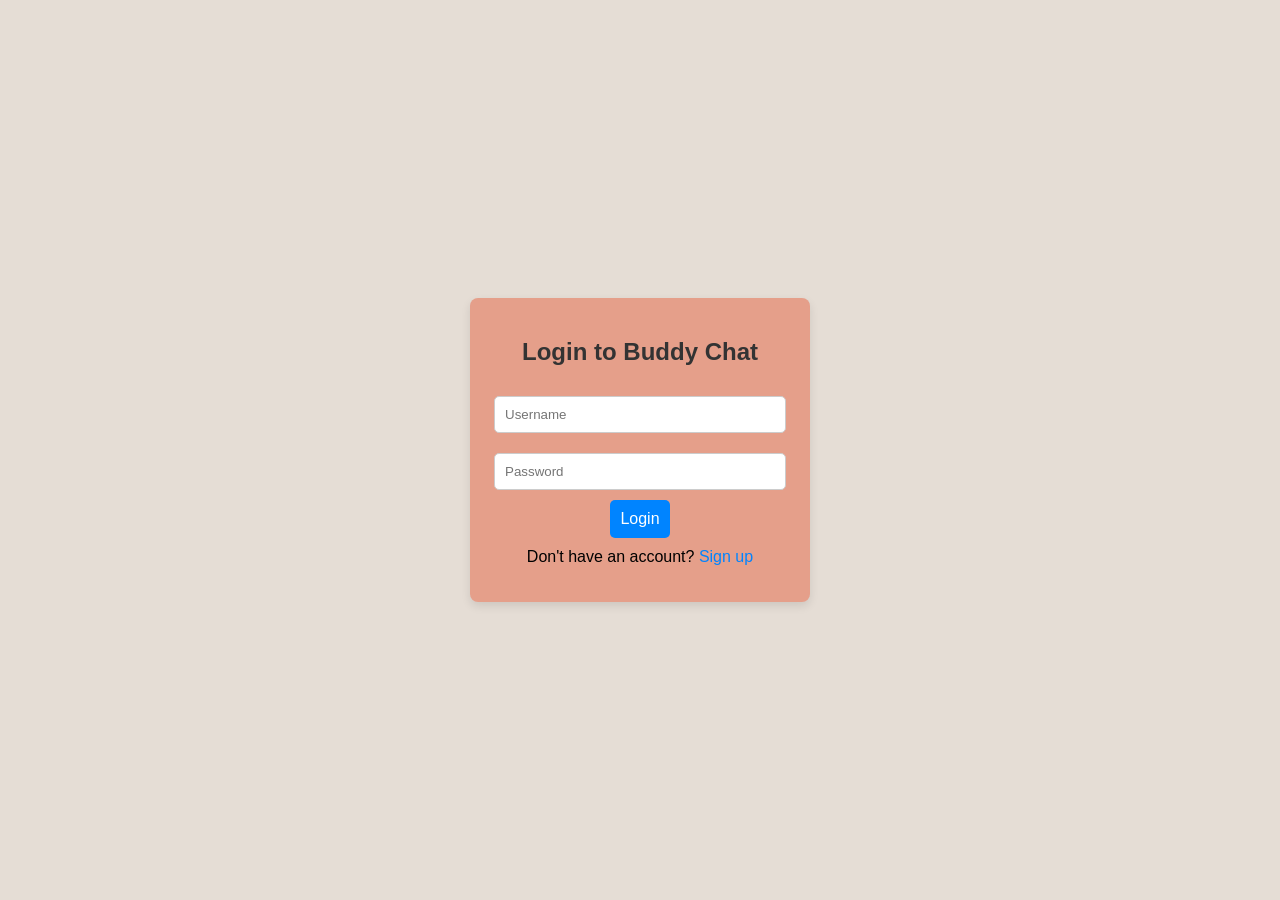
<file: templates/index.html>
<!DOCTYPE html>
<html lang="en">
<head>
    <meta charset="UTF-8">
    <meta name="viewport" content="width=device-width, initial-scale=1.0">
    <title>Login - Buddy Chat</title>
    <link rel="stylesheet" href="/static/style.css">
</head>
<body background="pink">
    <div class="login-container">
        <h2>Login to Buddy Chat</h2>
        <form method="POST">
            <input type="text" name="username" placeholder="Username" required>
            <input type="password" name="password" placeholder="Password" required>
            <button type="submit">Login</button>
        </form>
        <p>Don't have an account? <a href="/signup">Sign up</a></p>
    </div>
</body>
</html>
</file>
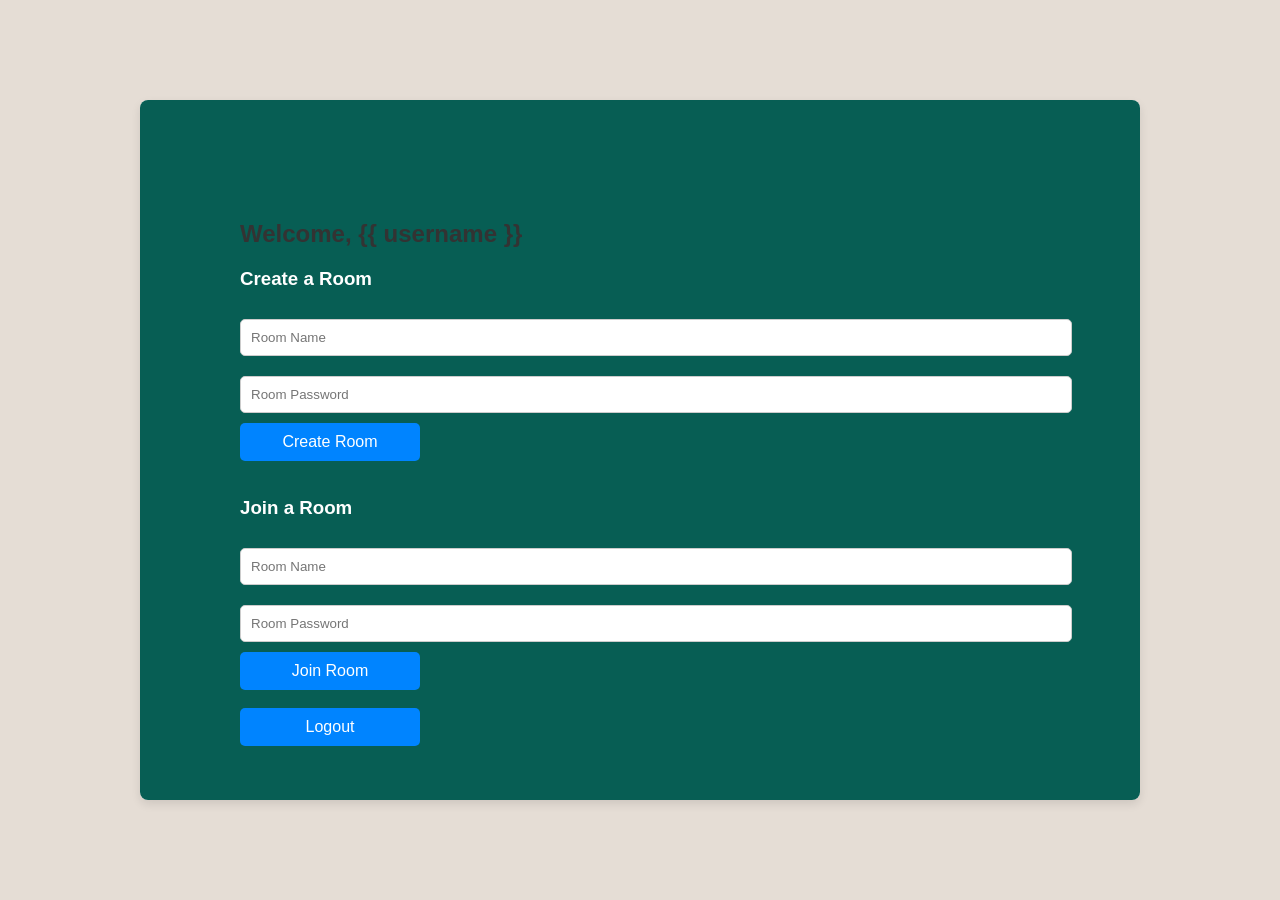
<file: templates/chat.html>
<!DOCTYPE html>
<html lang="en">
<head>
    <meta charset="UTF-8">
    <meta name="viewport" content="width=device-width, initial-scale=1.0">
    <title>Buddy Chat - Rooms</title>
    <link rel="stylesheet" href="/static/style.css">
</head>
<body>

    <div class="chat-container">
        <div class="sidebar">
            <h2>Welcome, {{ username }}</h2>
            <h3>Create a Room</h3>
            <form id="createRoomForm" method="POST" action="/create_room">
                <input type="text" name="room_name" placeholder="Room Name" required>
                <input type="password" name="room_password" placeholder="Room Password" required>
                <button type="submit">Create Room</button>
            </form>

        <br>    <h3>Join a Room</h3>
            <form method="POST" action="/join_room">
                <input type="text" name="room_name" placeholder="Room Name" required>
                <input type="password" name="room_password" placeholder="Room Password" required>
                <button type="submit">Join Room</button>
            </form>

    
          <br>  <a href="/logout" class="logout"><button>Logout</button></a>
        
        

<script>
document.getElementById("createRoomForm").onsubmit = function() {
    console.log("Creating room...");
};
</script>

        
            
        
    

</body>
</html>
</file>
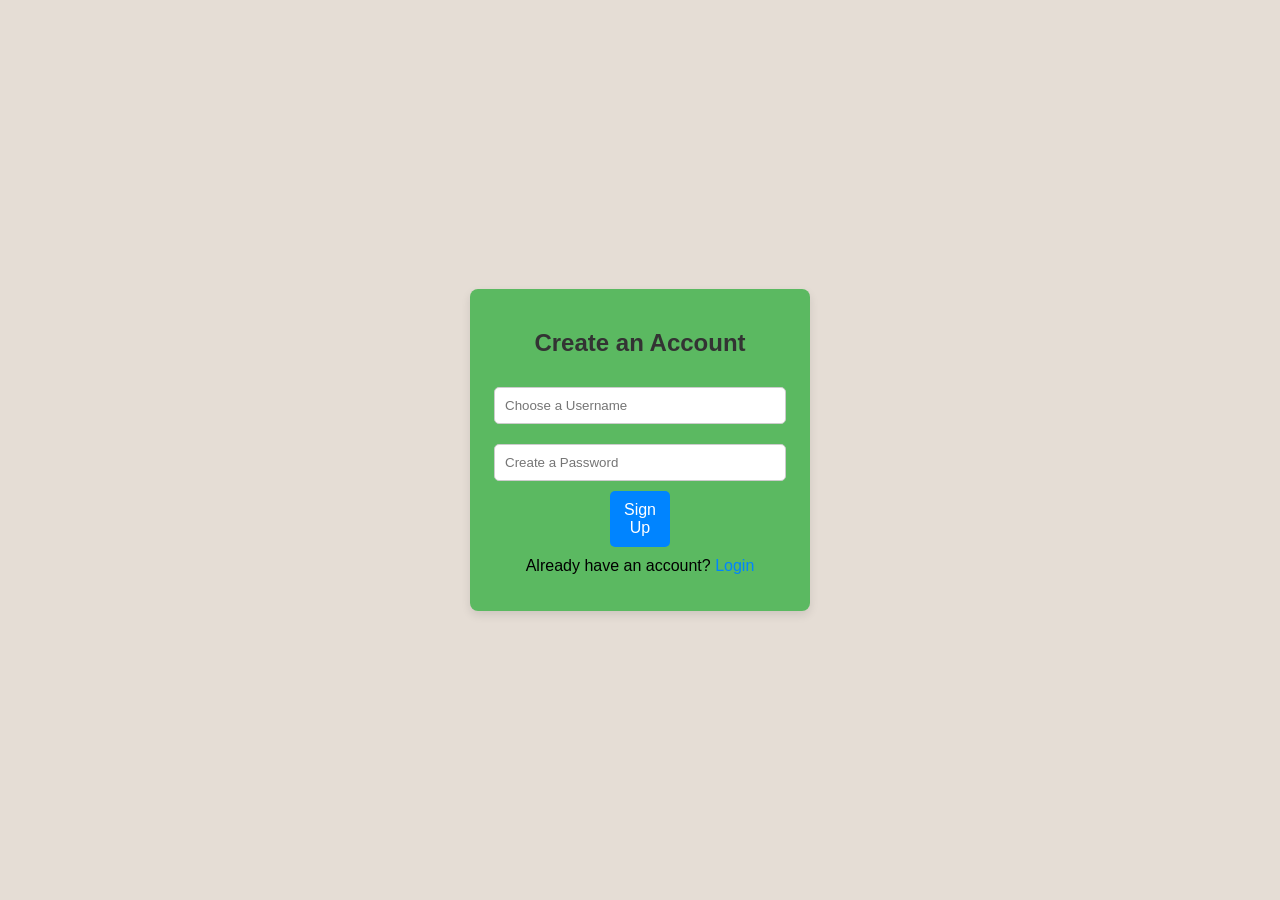
<file: templates/signup.html>
<!DOCTYPE html>
<html lang="en">
<head>
    <meta charset="UTF-8">
    <meta name="viewport" content="width=device-width, initial-scale=1.0">
    <title>Signup - Buddy Chat</title>
    <link rel="stylesheet" href="/static/style.css">
</head>
<body>
    <div class="signup-container">
        <h2>Create an Account</h2>
        <form method="POST">
            <input type="text" name="username" placeholder="Choose a Username" required>
            <input type="password" name="password" placeholder="Create a Password" required>
            <button type="submit">Sign Up</button>
        </form>
        <p>Already have an account? <a href="/">Login</a></p>
    </div>
</body>
</html>
</file>
<file: static/style.css>
/* General Styles */
body {
    font-family: Arial, sans-serif;
    background: #f0f2f5;
    display: flex;
    justify-content: center;
    align-items: center;
    height: 100vh;
    margin: 0;
}

/* Login & Signup Containers */
.login-container {
    background: rgba(229, 85, 49, 0.456);
    padding: 20px;
    border-radius: 8px;
    box-shadow: 0px 4px 10px rgba(0, 0, 0, 0.1);
    width: 300px;
    text-align: center;
}

.signup-container {
    background: rgba(28, 169, 44, 0.685);
    padding: 20px;
    border-radius: 8px;
    box-shadow: 0px 4px 10px rgba(0, 0, 0, 0.1);
    width: 300px;
    text-align: center;
    
}

h2 {
    color: #333;
    margin-bottom: 20px;
}

input {
    width: 90%;
    padding: 10px;
    margin: 10px 0;
    border: 1px solid #ccc;
    border-radius: 5px;
}

button {
    width: 100%;
    padding: 10px;
    background: #0084ff;
    border: none;
    color: white;
    font-size: 16px;
    border-radius: 5px;
    cursor: pointer;
}

button:hover {
    background: #005bb5;
}

p {
    margin-top: 10px;
}

a {
    color: #0084ff;
    text-decoration: none;
}

a:hover {
    text-decoration: underline;
}

/* Chat Page Styles */
.chat-container {
    background: white;
    width: 400px;
    height: 500px;
    border-radius: 8px;
    overflow: hidden;
    box-shadow: 0px 4px 10px rgba(0, 0, 0, 0.1);
    display: flex;
    flex-direction: column;
}

#messages {
    flex-grow: 1;
    overflow-y: auto;
    padding: 15px;
}

#messageInput {
    width: 85%;
    padding: 10px;
    border: none;
    border-top: 1px solid #ccc;
}

button {
    width: 20%;
    padding: 10px;
    border: none;
    background: #0084ff;
    color: white;
    cursor: pointer;
}

body {
    font-family: Arial, sans-serif;
    background: #e5ddd5;
}

.chat-container {
    display: flex;
    height: 700px;
    width: 1000px;
}

.sidebar {
    width: 90%;
    background: #075e54;
    color: white;
    padding: 100px;
}

.sidebar h2 {
    margin-bottom: 20px;
}

.sidebar ul {
    list-style: none;
    padding: 0;
}

.sidebar ul li {
    padding: 10px;
    background: #128c7e;
    margin: 5px;
    cursor: pointer;
}

.chat-area {
    width: 70%;
    background: #075e54;
    padding: 20px;
    display: flex;
    flex-direction: column;
}

#messages {
    flex-grow: 1;
    overflow-y: auto;
}

.input-area {
    display: flex;
    gap: 10px;
}

.flash-messages {
    text-align: center;
    margin: 10px 0;
}

.flash-messages p {
    padding: 10px;
    border-radius: 5px;
    font-weight: bold;
}

.success {
    background-color: #4CAF50;
    color: white;
}

.danger {
    background-color: #FF5733;
    color: white;
}
</file>
